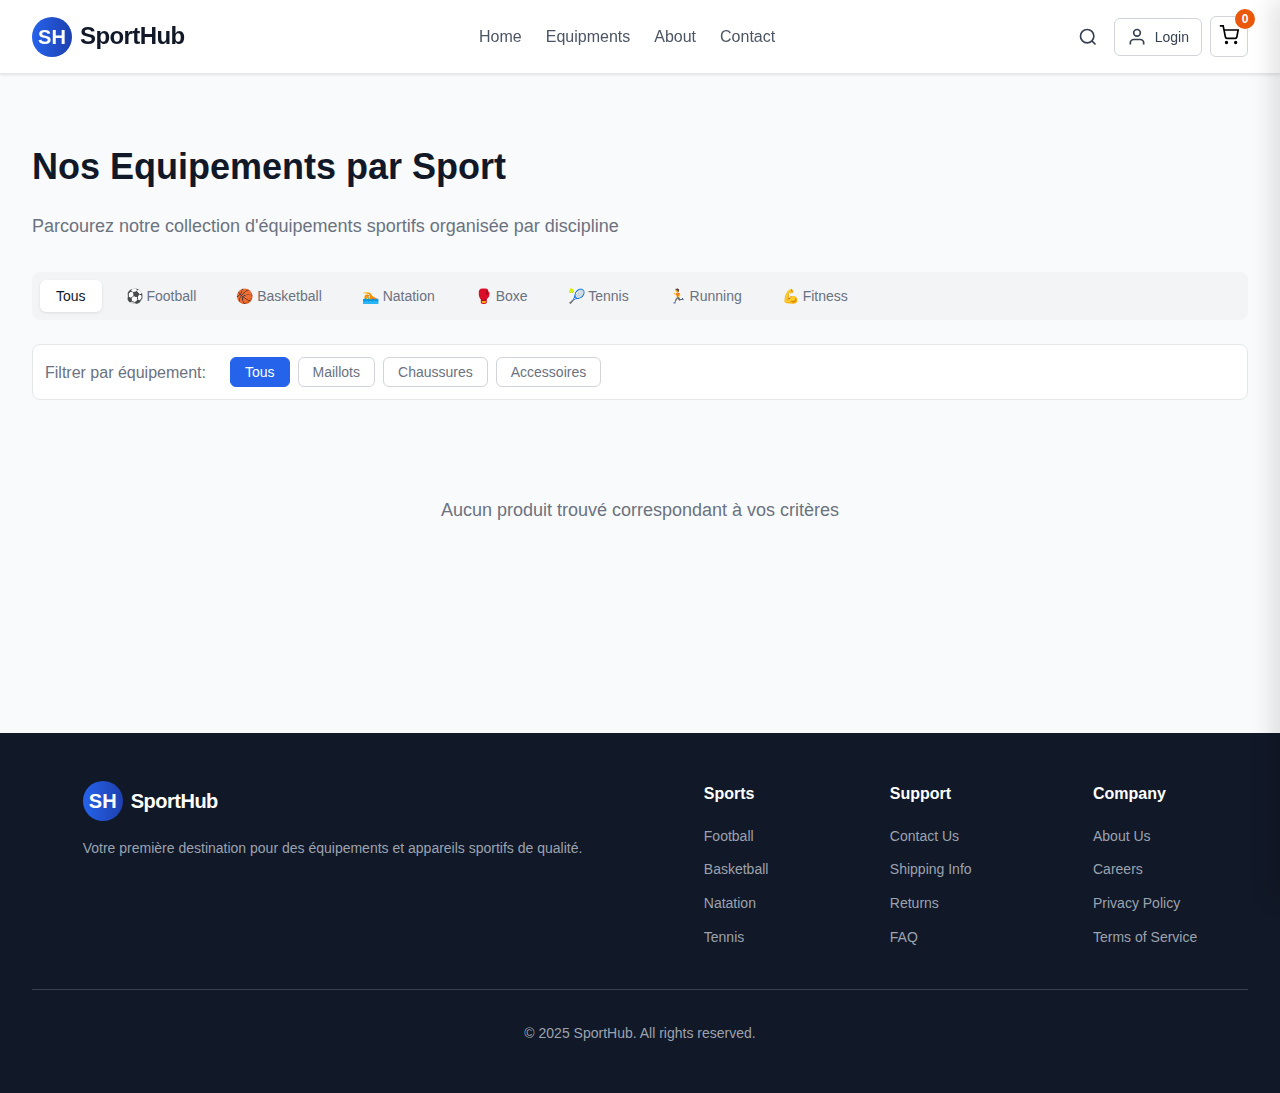
<file: products.html>
<!DOCTYPE html>
<html lang="en">
<head>
    <meta charset="UTF-8">
    <meta name="viewport" content="width=device-width, initial-scale=1.0">
    <title>Equipments - SportHub</title>
    <link rel="stylesheet" href="styles.css">
    <link rel="stylesheet" href="https://cdnjs.cloudflare.com/ajax/libs/font-awesome/6.7.2/css/all.min.css" integrity="sha512-Evv84Mr4kqVGRNSgIGL/F/aIDqQb7xQ2vcrdIwxfjThSH8CSR7PBEakCr51Ck+w+/U6swU2Im1vVX0SVk9ABhg==" crossorigin="anonymous" referrerpolicy="no-referrer" />
</head>
<body>
    <!-- Toast Container -->
    <div id="toast-container"></div>

    <!-- Header -->
    <header class="header">
        <div class="container">
            <div class="header-content">
                <!-- Logo -->
                <div class="logo" onclick="window.location.href='index.html'" style="cursor: pointer;">
                    <div class="logo-icon">SH</div>
                    <span class="logo-text">SportHub</span>
                </div>

                <!-- Navigation -->
                <nav class="nav desktop-nav">
                    <a href="index.html" class="nav-link">Home</a>
                    <a href="products.html" class="nav-link">Equipments</a>
                    <a href="index.html#about" class="nav-link">About</a>
                    <a href="index.html#contact" class="nav-link">Contact</a>
                </nav>

                <!-- User & Cart Actions -->
                <div class="header-actions">
                    <!-- Search Icon Button -->
                    <button class="icon-button" id="search-button" onclick="openSearchModal()">
                        <svg width="20" height="20" viewBox="0 0 24 24" fill="none" stroke="currentColor" stroke-width="2">
                            <circle cx="11" cy="11" r="8"></circle>
                            <path d="m21 21-4.35-4.35"></path>
                        </svg>
                    </button>

                    <!-- User Account Button -->
                    <button class="user-button desktop-only" id="user-button" onclick="openAuthModal()">
                        <svg id="user-icon" width="20" height="20" viewBox="0 0 24 24" fill="none" stroke="currentColor" stroke-width="2">
                            <path d="M20 21v-2a4 4 0 0 0-4-4H8a4 4 0 0 0-4 4v2"></path>
                            <circle cx="12" cy="7" r="4"></circle>
                        </svg>
                        <span id="user-avatar" class="user-avatar" style="display: none;"></span>
                        <span id="user-name">Login</span>
                    </button>
                    
                    <!-- Cart Button -->
                    <button class="cart-button" id="cart-button">
                        <svg width="20" height="20" viewBox="0 0 24 24" fill="none" stroke="currentColor" stroke-width="2">
                            <circle cx="9" cy="21" r="1"></circle>
                            <circle cx="20" cy="21" r="1"></circle>
                            <path d="M1 1h4l2.68 13.39a2 2 0 0 0 2 1.61h9.72a2 2 0 0 0 2-1.61L23 6H6"></path>
                        </svg>
                        <span class="cart-badge" id="cart-badge">0</span>
                    </button>
                    
                    <button class="menu-button mobile-only" id="menu-button">
                        <svg width="20" height="20" viewBox="0 0 24 24" fill="none" stroke="currentColor" stroke-width="2">
                            <line x1="3" y1="12" x2="21" y2="12"></line>
                            <line x1="3" y1="6" x2="21" y2="6"></line>
                            <line x1="3" y1="18" x2="21" y2="18"></line>
                        </svg>
                    </button>
                </div>
            </div>

            <!-- Mobile Navigation Menu -->
            <nav class="mobile-nav" id="mobile-nav">
                <a href="index.html" class="mobile-nav-link">Home</a>
                <a href="products.html" class="mobile-nav-link">Equipments</a>
                <a href="index.html#about" class="mobile-nav-link">About</a>
                <a href="index.html#contact" class="mobile-nav-link">Contact</a>
            </nav>
        </div>
    </header>

    <!-- Products Section -->
    <section class="products-section" id="products">
        <div class="container">
            <div class="section-header">
                <h2 class="section-title">Nos Equipements par Sport</h2>
                <p class="section-subtitle">Parcourez notre collection d'équipements sportifs organisée par discipline</p>
            </div>

            <!-- Sport Filter -->
            <div class="category-tabs">
                <button class="tab-button active" data-sport="all">Tous</button>
                <button class="tab-button" data-sport="football">⚽ Football</button>
                <button class="tab-button" data-sport="basketball">🏀 Basketball</button>
                <button class="tab-button" data-sport="natation">🏊 Natation</button>
                <button class="tab-button" data-sport="boxe">🥊 Boxe</button>
                <button class="tab-button" data-sport="tennis">🎾 Tennis</button>
                <button class="tab-button" data-sport="running">🏃 Running</button>
                <button class="tab-button" data-sport="fitness">💪 Fitness</button>
            </div>

            <!-- Equipment Category Filter -->
            <div class="equipment-filter" id="equipment-filter">
                <span style="margin-right: 1rem; color: #6b7280;">Filtrer par équipement:</span>
                <button class="filter-button active" data-category="all">Tous</button>
                <button class="filter-button" data-category="maillots">Maillots</button>
                <button class="filter-button" data-category="chaussures">Chaussures</button>
                <button class="filter-button" data-category="accessoires">Accessoires</button>
            </div>

            <!-- Products Grid -->
            <div class="products-grid" id="products-grid">
                <!-- Products will be inserted here by JavaScript -->
            </div>

            <!-- No Results Message -->
            <div class="no-results" id="no-results" style="display: none;">
                <p>Aucun produit trouvé correspondant à vos critères</p>
            </div>
        </div>
    </section>

    <!-- Footer -->
    <footer class="footer">
        <div class="container">
            <div class="footer-grid">
                <div class="footer-col">
                    <div class="logo">
                        <div class="logo-icon">SH</div>
                        <span class="logo-text">SportHub</span>
                    </div>
                    <p class="footer-text">
                        Votre première destination pour des équipements et appareils sportifs de qualité.
                    </p>
                </div>
                <div class="footer-col">
                    <h4 class="footer-heading">Sports</h4>
                    <ul class="footer-links">
                        <li><a onclick="navigateToSport('football')" style="cursor: pointer;">Football</a></li>
                        <li><a onclick="navigateToSport('basketball')" style="cursor: pointer;">Basketball</a></li>
                        <li><a onclick="navigateToSport('natation')" style="cursor: pointer;">Natation</a></li>
                        <li><a onclick="navigateToSport('tennis')" style="cursor: pointer;">Tennis</a></li>
                    </ul>
                </div>
                <div class="footer-col">
                    <h4 class="footer-heading">Support</h4>
                    <ul class="footer-links">
                        <li><a href="#contact">Contact Us</a></li>
                        <li><a href="#">Shipping Info</a></li>
                        <li><a href="#">Returns</a></li>
                        <li><a href="#">FAQ</a></li>
                    </ul>
                </div>
                <div class="footer-col">
                    <h4 class="footer-heading">Company</h4>
                    <ul class="footer-links">
                        <li><a href="#about">About Us</a></li>
                        <li><a href="#">Careers</a></li>
                        <li><a href="#">Privacy Policy</a></li>
                        <li><a href="#">Terms of Service</a></li>
                    </ul>
                </div>
            </div>
            <div class="footer-bottom">
                <p>© 2025 SportHub. All rights reserved.</p>
            </div>
        </div>
    </footer>

    <!-- Top button-->
    <button id="btnTop" title="Remonter en haut">
        <i class="fa-solid fa-up-long"></i>
    </button>

    <!-- Cart Drawer -->
    <div class="cart-drawer" id="cart-drawer">
        <div class="cart-overlay" id="cart-overlay"></div>
        <div class="cart-content">
            <div class="cart-header">
                <h2 class="cart-title">
                    <svg width="20" height="20" viewBox="0 0 24 24" fill="none" stroke="currentColor" stroke-width="2">
                        <path d="M6 2L3 6v14a2 2 0 0 0 2 2h14a2 2 0 0 0 2-2V6l-3-4z"></path>
                        <line x1="3" y1="6" x2="21" y2="6"></line>
                        <path d="M16 10a4 4 0 0 1-8 0"></path>
                    </svg>
                    Panier (<span id="cart-count">0</span> articles)
                </h2>
                <button class="close-button" id="close-cart">×</button>
            </div>

            <div class="cart-body" id="cart-body">
                <!-- Cart items will be inserted here -->
            </div>

            <div class="cart-empty" id="cart-empty">
                <svg width="64" height="64" viewBox="0 0 24 24" fill="none" stroke="currentColor" stroke-width="2">
                    <path d="M6 2L3 6v14a2 2 0 0 0 2 2h14a2 2 0 0 0 2-2V6l-3-4z"></path>
                    <line x1="3" y1="6" x2="21" y2="6"></line>
                    <path d="M16 10a4 4 0 0 1-8 0"></path>
                </svg>
                <h3>Votre panier est vide</h3>
                <p>Ajoutez des produits pour commencer !</p>
                <button class="btn btn-primary" onclick="closeCart()">Continuer vos achats</button>
            </div>

            <div class="cart-footer" id="cart-footer">
                <div class="cart-totals">
                    <div class="total-row">
                        <span>Subtotal</span>
                        <span id="cart-subtotal">$0.00</span>
                    </div>
                    <div class="total-row small">
                        <span>Shipping</span>
                        <span>Calculated at checkout</span>
                    </div>
                    <div class="separator"></div>
                    <div class="total-row large">
                        <span>Total</span>
                        <span class="total-amount" id="cart-total">$0.00</span>
                    </div>
                </div>
                <button class="btn btn-checkout" onclick="handleCheckout()">Proceed to Checkout</button>
                <button class="btn btn-outline" onclick="closeCart()">Continue Shopping</button>
            </div>
        </div>
    </div>

    <!-- Product Detail Modal -->
    <div class="modal" id="product-modal">
        <div class="modal-overlay" onclick="closeProductModal()"></div>
        <div class="modal-content">
            <button class="modal-close" onclick="closeProductModal()">×</button>
            <div class="modal-body" id="modal-body">
                
            </div>
        </div>
    </div>

    <!-- Login/Register Modal -->
    <div class="modal" id="auth-modal">
        <div class="modal-overlay" onclick="closeAuthModal()"></div>
        <div class="modal-content" style="max-width: 28rem;">
            <button class="modal-close" onclick="closeAuthModal()">×</button>
            <div class="modal-body">
                <div class="auth-container">
                    <!-- Login Form -->
                    <div class="auth-form" id="login-form">
                        <h2 style="margin-bottom: 1.5rem; text-align: center;">Login to Your Account</h2>
                        <form onsubmit="handleLogin(event)">
                            <div class="form-group">
                                <label for="login-email">Email Address</label>
                                <input type="email" id="login-email" class="form-input" required>
                            </div>
                            <div class="form-group">
                                <label for="login-password">Password</label>
                                <input type="password" id="login-password" class="form-input" required>
                            </div>
                            <div id="login-error" class="error-message"></div>
                            <button type="submit" class="btn btn-primary" id="login-btn">Login</button>
                        </form>
                        <p style="text-align: center; margin-top: 1rem; color: #6b7280;">
                            Don't have an account? 
                            <a href="#" onclick="showRegisterForm(); return false;" style="color: #2563eb; text-decoration: none;">Register here</a>
                        </p>
                    </div>

                    <!-- Register Form -->
                    <div class="auth-form" id="register-form" style="display: none;">
                        <h2 style="margin-bottom: 1.5rem; text-align: center;">Create an Account</h2>
                        <form onsubmit="handleRegister(event)">
                            <div class="form-row">
                                <div class="form-group">
                                    <label for="register-firstname">First Name</label>
                                    <input type="text" id="register-firstname" class="form-input" required>
                                </div>
                                <div class="form-group">
                                    <label for="register-lastname">Last Name</label>
                                    <input type="text" id="register-lastname" class="form-input" required>
                                </div>
                            </div>
                            <div class="form-group">
                                <label for="register-email">Email Address</label>
                                <input type="email" id="register-email" class="form-input" required>
                            </div>
                            <div class="form-group">
                                <label for="register-password">Password</label>
                                <input type="password" id="register-password" class="form-input" minlength="6" required>
                            </div>
                            <div class="form-group">
                                <label for="register-password-confirm">Confirm Password</label>
                                <input type="password" id="register-password-confirm" class="form-input" minlength="6" required>
                            </div>
                            <div id="register-error" class="error-message"></div>
                            <button type="submit" class="btn btn-primary" id="register-btn">Create Account</button>
                        </form>
                        <p style="text-align: center; margin-top: 1rem; color: #6b7280;">
                            Already have an account? 
                            <a href="#" onclick="showLoginForm(); return false;" style="color: #2563eb; text-decoration: none;">Login here</a>
                        </p>
                    </div>
                </div>
            </div>
        </div>
    </div>

    <!-- Search Modal -->
    <div class="modal" id="search-modal">
        <div class="modal-overlay" onclick="closeSearchModal()"></div>
        <div class="modal-content" style="max-width: 40rem; margin-top: 5rem;">
            <button class="modal-close" onclick="closeSearchModal()">×</button>
            <div class="modal-body">
                <h2 style="margin-bottom: 1.5rem; text-align: center;">Rechercher des produits</h2>
                <div class="search-modal-input">
                    <svg class="search-icon" width="20" height="20" viewBox="0 0 24 24" fill="none" stroke="currentColor" stroke-width="2">
                        <circle cx="11" cy="11" r="8"></circle>
                        <path d="m21 21-4.35-4.35"></path>
                    </svg>
                    <input type="search" id="search-modal-input" placeholder="Rechercher par nom, sport, ou description..." class="search-input" autofocus>
                </div>
                <div id="search-results" class="search-results">
                    
                </div>
            </div>
        </div>
    </div>

    <!-- Shipping Info Modal -->
    <div class="modal" id="shipping-modal">
        <div class="modal-overlay" onclick="closeShippingModal()"></div>
        <div class="modal-content" style="max-width: 32rem;">
            <button class="modal-close" onclick="closeShippingModal()">×</button>
            <div class="modal-body">
                <h2 style="margin-bottom: 1.5rem; text-align: center;">Informations de Livraison</h2>
                <form onsubmit="handleShippingSubmit(event)">
                    <div class="form-group">
                        <label for="shipping-address">Adresse</label>
                        <input type="text" id="shipping-address" class="form-input" required>
                    </div>
                    <div class="form-row">
                        <div class="form-group">
                            <label for="shipping-city">Ville</label>
                            <input type="text" id="shipping-city" class="form-input" required>
                        </div>
                        <div class="form-group">
                            <label for="shipping-postal">Code Postal</label>
                            <input type="text" id="shipping-postal" class="form-input" required>
                        </div>
                    </div>
                    <div class="form-group">
                        <label for="shipping-country">Pays</label>
                        <input type="text" id="shipping-country" class="form-input" required>
                    </div>
                    <div class="form-group">
                        <label for="shipping-phone">Téléphone</label>
                        <input type="tel" id="shipping-phone" class="form-input" required placeholder="+237 6XX XXX XXX">
                    </div>
                    <div id="shipping-error" class="error-message"></div>
                    <button type="submit" class="btn btn-primary" id="shipping-btn">Confirmer la Commande</button>
                </form>
            </div>
        </div>
    </div>

    <script src="config.js"></script>
    <script src="script.js"></script>
</body>
</html>
</file>
<file: styles.css>
* {
    margin: 0;
    padding: 0;
    box-sizing: border-box;
}

html {
    scroll-behavior: smooth;
}

body {
    font-family: -apple-system, BlinkMacSystemFont, 'Segoe UI', Roboto, 'Helvetica Neue', Arial, sans-serif;
    line-height: 1.6;
    color: #1f2937;
    background-color: #f9fafb;
    overflow-x: hidden;
}

.container {
    max-width: 1280px;
    margin: 0 auto;
    padding: 0 1rem;
}

/* Header */
.header {
    position: sticky;
    top: 0;
    z-index: 50;
    background: white;
    border-bottom: 1px solid #e5e7eb;
    box-shadow: 0 1px 3px 0 rgba(0, 0, 0, 0.1);
}

.header-content {
    display: flex;
    align-items: center;
    justify-content: space-between;
    gap: 1rem;
    padding: 1rem 0;
}

.logo {
    display: flex;
    align-items: center;
    gap: 0.5rem;
}

.logo-icon {
    height: 2.5rem;
    width: 2.5rem;
    color: white;
    font-weight: bold;
    border-radius: 50%;
    background: linear-gradient(to right, #2563eb, #1e40af);
    display: flex;
    align-items: center;
    justify-content: center;
    font-size: 1.25rem;
}

.logo-text {
    font-size: 1.5rem;
    font-weight: 600;
    letter-spacing: -0.025em;
    color: #111827;
}

/* Search Bar */
.search-bar {
    position: relative;
    flex: 1;
    max-width: 28rem;
    margin-top: 1rem;
}

.search-bar.desktop-only {
    margin-top: 0;
}

.search-icon {
    position: absolute;
    left: 0.75rem;
    top: 50%;
    transform: translateY(-50%);
    color: #9ca3af;
}

.search-input {
    width: 100%;
    padding: 0.5rem 0.75rem 0.5rem 2.5rem;
    border: 1px solid #d1d5db;
    border-radius: 0.375rem;
    font-size: 0.875rem;
    outline: none;
    transition: border-color 0.2s;
}

.search-input:focus {
    border-color: #2563eb;
    box-shadow: 0 0 0 3px rgba(37, 99, 235, 0.1);
}

/* Navigation */
.nav {
    display: flex;
    align-items: center;
    gap: 1.5rem;
}

.nav-link {
    color: #4b5563;
    text-decoration: none;
    transition: color 0.2s;
}

.nav-link:hover {
    color: #2563eb;
}

/* Header Actions */
.header-actions {
    display: flex;
    align-items: center;
    gap: 0.5rem;
}

.icon-button {
    padding: 0.5rem;
    border: 1px solid #d1d5db;
    background: white;
    border-radius: 0.375rem;
    cursor: pointer;
    transition: all 0.2s;
    display: flex;
    align-items: center;
    justify-content: center;
}

.icon-button:hover {
    background: #f9fafb;
    border-color: #2563eb;
}

.icon-button svg {
    color: #374151;
}

.icon-button:hover svg {
    color: #2563eb;
}

.user-button {
    display: flex;
    align-items: center;
    gap: 0.5rem;
    padding: 0.5rem 0.75rem;
    border: 1px solid #d1d5db;
    background: white;
    border-radius: 0.375rem;
    cursor: pointer;
    transition: all 0.2s;
    font-size: 0.875rem;
    color: #374151;
}

.user-button:hover {
    background: #f9fafb;
    border-color: #2563eb;
    color: #2563eb;
}

/* User Avatar */
.user-avatar {
    color: black;
    display: none;
    font-size: 1.1rem;
}

.cart-button {
    position: relative;
    padding: 0.5rem;
    border: 1px solid #d1d5db;
    background: white;
    border-radius: 0.375rem;
    cursor: pointer;
    transition: all 0.2s;
}

.cart-button:hover {
    background: #f9fafb;
}

.cart-badge {
    position: absolute;
    top: -0.5rem;
    right: -0.5rem;
    height: 1.25rem;
    width: 1.25rem;
    display: flex;
    align-items: center;
    justify-content: center;
    background: #ea580c;
    color: white;
    border-radius: 50%;
    font-size: 0.75rem;
    font-weight: 600;
}

.menu-button {
    padding: 0.5rem;
    border: none;
    background: transparent;
    cursor: pointer;
    transition: all 0.2s;
    border-radius: 0.375rem;
    position: relative;
}

.menu-button:hover {
    background: #f3f4f6;
}

.menu-button:active {
    background: #e5e7eb;
    transform: scale(0.95);
}

.menu-button svg {
    display: block;
}

/* Hero Section */
.hero {
    background-image:url("img/hero.jpg");
    background-repeat: no-repeat;
    background-size: cover;
    background-position: center;
    color: white;
    padding: 7rem 0;
    position: relative;
}
.hero::before{
    content: "";
    position: absolute;
    width: 100%;
    height: 100%;
    left: 0;
    top: 0;
    background-color: rgba(34, 34, 34, 0.5);
    z-index: 1;
}

.hero-content {
    max-width: 48rem;
    text-shadow: 2px 2px 6px rgba(0, 0, 0, 0.7);
    position: relative;
    z-index: 2;
}

.hero-title {
    font-size: 3rem;
    font-weight: 700;
    letter-spacing: -0.025em;
    margin-bottom: 1.5rem;
    line-height: 1.1;
}

.hero-subtitle {
    font-size: 1.25rem;
    margin-bottom: 2rem;
    color: #dbeafe;
}

.hero-button {
    padding: 0.75rem 1.5rem;
    background: white;
    color: #2563eb;
    border: none;
    border-radius: 0.375rem;
    font-size: 1rem;
    font-weight: 600;
    cursor: pointer;
    transition: background 0.2s;
}

.hero-button:hover {
    background: #e3e4e6;
}

/* Features Section */
.features {
    background: white;
    padding: 3rem 0;
    border-bottom: 1px solid #e5e7eb;
}

.features-grid {
    display: grid;
    grid-template-columns: repeat(auto-fit, minmax(250px, 1fr));
    gap: 1.5rem;
    text-align: center;
}

.feature-icon {
    font-size: 2.5rem;
    margin-bottom: 0.5rem;
}

.feature-title {
    font-size: 1.125rem;
    font-weight: 600;
    margin-bottom: 0.25rem;
    color: #111827;
}

.feature-text {
    font-size: 0.875rem;
    color: #6b7280;
}

/* Sports Section */
.sports-section {
    padding: 4rem 0;
    background: #f9fafb;
}

.sports-grid {
    display: flex;
    flex-wrap: wrap;
    justify-content: center;
    gap: 2rem;
    margin-top: 2rem;
}


.sport-card {
    background: white;
    border-radius: 1rem;
    overflow: hidden;
    cursor: pointer;
    transition: all 0.3s ease;
    box-shadow: 0 2px 8px rgba(0, 0, 0, 0.1);
    width: 250px;
}

.sport-card:hover {
    transform: translateY(-8px);
    box-shadow: 0 12px 24px rgba(0, 0, 0, 0.15);
}

@media (max-width: 600px) {
    .sports-grid{
        gap: 1.5rem;
    }
    .sport-card{
        width: 200px;
    }
}
@media (max-width: 460px){
    .sports-grid{
        gap: 1rem;
    }
    .sport-card{
        width: 150px;
    }
}

.sport-image {
    width: 100%;
    height: 200px;
    overflow: hidden;
    position: relative;
}

.sport-image img {
    width: 100%;
    height: 100%;
    object-fit: cover;
    transition: transform 0.3s ease;
}

.sport-card:hover .sport-image img {
    transform: scale(1.1);
}

.sport-name {
    padding: 1.5rem;
    text-align: center;
    font-size: 1.25rem;
    font-weight: 600;
    color: #111827;
    background: linear-gradient(to bottom, white, #f9fafb);
}

@media (max-width: 460px){
    .sport-image{
        height: 100px;
    }
    .sport-name{
        padding: 1rem;
    }
}

/* Products Section */
.products-section {
    padding: 4rem 0;
}

.section-header {
    margin-bottom: 2rem;
}

.section-title {
    font-size: 2.25rem;
    font-weight: 700;
    margin-bottom: 1rem;
    color: #111827;
}

.section-subtitle {
    font-size: 1.125rem;
    color: #6b7280;
}

/* Sport Tabs */
.category-tabs {
    display: flex;
    flex-wrap: wrap;
    gap: 0.5rem;
    margin-bottom: 1.5rem;
    background: #f3f4f6;
    padding: 0.5rem;
    border-radius: 0.5rem;
}

.tab-button {
    padding: 0.5rem 1rem;
    background: transparent;
    border: none;
    border-radius: 0.375rem;
    cursor: pointer;
    font-size: 0.875rem;
    font-weight: 500;
    color: #6b7280;
    transition: all 0.2s;
    white-space: nowrap;
}

.tab-button:hover {
    background: #e5e7eb;
}

.tab-button.active {
    background: white;
    color: #111827;
    box-shadow: 0 1px 3px 0 rgba(0, 0, 0, 0.1);
}

/* Equipment Filter */
.equipment-filter {
    display: flex;
    flex-wrap: wrap;
    align-items: center;
    gap: 0.5rem;
    margin-bottom: 2rem;
    padding: 0.75rem;
    background: white;
    border: 1px solid #e5e7eb;
    border-radius: 0.5rem;
}

.filter-button {
    padding: 0.375rem 0.875rem;
    background: transparent;
    border: 1px solid #d1d5db;
    border-radius: 0.375rem;
    cursor: pointer;
    font-size: 0.875rem;
    font-weight: 500;
    color: #6b7280;
    transition: all 0.2s;
}

.filter-button:hover {
    background: #f3f4f6;
    border-color: #2563eb;
}

.filter-button.active {
    background: #2563eb;
    color: white;
    border-color: #2563eb;
}

/* Products Grid */
.products-grid {
    display: grid;
    grid-template-columns: repeat(auto-fill, minmax(250px, 1fr));
    gap: 1.5rem;
}

@media (min-width: 640px) and (max-width: 768px) {
    .products-grid {
        grid-template-columns: repeat(2, 1fr);
    }
}

@media (min-width: 769px) and (max-width: 1024px) {
    .products-grid {
        grid-template-columns: repeat(3, 1fr);
    }
}

@media (min-width: 1025px) {
    .products-grid {
        grid-template-columns: repeat(4, 1fr);
    }
}

/* Product Card */
.product-card {
    background: white;
    border: 1px solid #e5e7eb;
    border-radius: 0.5rem;
    overflow: hidden;
    cursor: pointer;
    transition: all 0.3s;
    display: flex;
    flex-direction: column;
    justify-content: space-between;
}

.product-card:hover {
    box-shadow: 0 10px 15px -3px rgba(0, 0, 0, 0.1);
    transform: translateY(-2px);
}

.product-image-container {
    position: relative;
    padding-top: 100%;
    background: #f3f4f6;
    overflow: hidden;
}

.product-image {
    position: absolute;
    top: 0;
    left: 0;
    width: 100%;
    height: 100%;
    object-fit: cover;
    transition: transform 0.3s;
}

.product-card:hover .product-image {
    transform: scale(1.05);
}

.badge {
    position: absolute;
    top: 0.5rem;
    padding: 0.25rem 0.5rem;
    border-radius: 0.25rem;
    font-size: 0.75rem;
    font-weight: 600;
    color: white;
}

.badge-featured {
    left: 0.5rem;
    background: #ea580c;
}

.badge-low-stock {
    right: 0.5rem;
    background: #dc2626;
}

.product-content {
    padding: 1rem;
}

.category-badge {
    display: inline-block;
    padding: 0.125rem 0.5rem;
    border: 1px solid #e5e7eb;
    border-radius: 0.25rem;
    font-size: 0.75rem;
    text-transform: capitalize;
    margin-bottom: 0.5rem;
    color: #6b7280;
}

.product-name {
    font-size: 1.125rem;
    font-weight: 600;
    margin-bottom: 0.5rem;
    color: #111827;
    overflow: hidden;
    text-overflow: ellipsis;
    white-space: nowrap;
}

.product-description {
    font-size: 0.875rem;
    color: #6b7280;
    margin-bottom: 0.75rem;
    overflow: hidden;
    text-overflow: ellipsis;
    display: -webkit-box;
    -webkit-line-clamp: 2;
    -webkit-box-orient: vertical;
}

.product-footer {
    display: flex;
    align-items: center;
    justify-content: space-between;
    margin-bottom: 0.75rem;
    flex-wrap: wrap;
}

.product-price {
    font-size: 1.5rem;
    font-weight: 600;
    color: #2563eb;
}

.product-stock {
    font-size: 0.875rem;
    color: #6b7280;
}

.product-actions {
    padding: 0 1rem 1rem;
}

/* Buttons */
.btn {
    width: 100%;
    padding: 1rem 1rem;
    border: none;
    border-radius: 0.375rem;
    font-size: 0.875rem;
    font-weight: 600;
    cursor: pointer;
    transition: all 0.2s;
    display: flex;
    align-items: center;
    justify-content: center;
    gap: 0.5rem;
}

.btn-primary {
    background: linear-gradient(to right, #2563eb, #1e40af);
    color: white;
}

.btn-primary:hover {
    background: linear-gradient(to right, #1e40af, #1e3a8a);
}

.btn-primary:disabled {
    background: #9ca3af;
    cursor: not-allowed;
}

.btn-checkout {
    background: linear-gradient(to right, #ea580c, #c2410c);
    color: white;
    margin-bottom: 0.75rem;
}

.btn-checkout:hover {
    background: linear-gradient(to right, #c2410c, #9a3412);
}

.btn-outline {
    background: white;
    border: 1px solid #d1d5db;
    color: #374151;
}

.btn-outline:hover {
    background: #f9fafb;
}

/* No Results */
.no-results {
    text-align: center;
    padding: 4rem 0;
    color: #6b7280;
    font-size: 1.125rem;
}
/*contact*/
.contact{
    padding: 4rem 0;
}
hr{
    margin: 0 auto;
    width: 85%;
}
.RS-container{
    display: flex;
    justify-content: center;
    gap: 4rem;
    padding: 50px 0 0;
    flex-wrap: wrap;
}
.whatsapp a, .mail a, .tel a{
    padding: 20px;
    border-radius: 10px;
    cursor: pointer;
    color: white;
    gap: 10px;
    text-decoration: none;
}
.whatsapp a{
    background-color: rgb(23, 117, 23)
}
.mail a{
    background-color: red;
}
.tel a{
    background-color: rgb(137, 137, 137);
}
/* Footer */
.footer {
    background: #111827;
    color: white;
    padding: 3rem 0;
    margin-top: 5rem;
}

.footer-grid {
    display: flex;
    gap: 30px 20px;
    margin-bottom: 2rem;
    justify-content: space-around;
}

.footer .logo-text {
    color: white;
    font-size: 1.25rem;
}

.footer-text {
    font-size: 0.875rem;
    color: #9ca3af;
    margin-top: 1rem;
}

.footer-heading {
    font-size: 1rem;
    font-weight: 600;
    margin-bottom: 1rem;
    color: white;
}

.footer-links {
    list-style: none;
}

.footer-links li {
    margin-bottom: 0.5rem;
}

.footer-links a {
    color: #9ca3af;
    text-decoration: none;
    font-size: 0.875rem;
    transition: color 0.2s;
}

.footer-links a:hover {
    color: white;
}

.footer-bottom {
    border-top: 1px solid #374151;
    padding-top: 2rem;
    text-align: center;
    font-size: 0.875rem;
    color: #9ca3af;
}

/* Cart Drawer */
.cart-drawer {
    position: fixed;
    top: 0;
    right: 0;
    bottom: 0;
    z-index: 100;
    pointer-events: none;
}

.cart-drawer.open {
    pointer-events: auto;
}

.cart-overlay {
    position: fixed;
    inset: 0;
    background: rgba(0, 0, 0, 0.5);
    opacity: 0;
    transition: opacity 0.3s;
}

.cart-drawer.open .cart-overlay {
    opacity: 1;
}

.cart-content {
    position: fixed;
    top: 0;
    right: 0;
    bottom: 0;
    width: 100%;
    max-width: 32rem;
    background: white;
    display: flex;
    flex-direction: column;
    transform: translateX(100%);
    transition: transform 0.3s ease-in-out;
    box-shadow: -10px 0 20px rgba(0, 0, 0, 0.1);
}

.cart-drawer.open .cart-content {
    transform: translateX(0);
}

@media (max-width: 640px) {
    .cart-content {
        max-width: 100%;
    }
}

.cart-header {
    display: flex;
    align-items: center;
    justify-content: space-between;
    padding: 1.5rem;
    border-bottom: 1px solid #e5e7eb;
}

.cart-title {
    display: flex;
    align-items: center;
    gap: 0.5rem;
    font-size: 1.25rem;
    font-weight: 600;
    color: #111827;
}

.close-button {
    width: 2rem;
    height: 2rem;
    border: none;
    background: transparent;
    font-size: 1.5rem;
    cursor: pointer;
    color: #6b7280;
    transition: color 0.2s;
}

.close-button:hover {
    color: #111827;
}

.cart-body {
    flex: 1;
    overflow-y: auto;
    padding: 1.5rem;
}

.cart-empty {
    display: flex;
    flex-direction: column;
    align-items: center;
    justify-content: center;
    height: 60vh;
    text-align: center;
    padding: 2rem;
}

.cart-empty svg {
    color: #d1d5db;
    margin-bottom: 1rem;
}

.cart-empty h3 {
    font-size: 1.125rem;
    font-weight: 600;
    margin-bottom: 0.5rem;
    color: #111827;
}

.cart-empty p {
    color: #6b7280;
    margin-bottom: 1.5rem;
}

/* Cart Item */
.cart-item {
    display: flex;
    gap: 1rem;
    padding: 1rem;
    border: 1px solid #e5e7eb;
    border-radius: 0.5rem;
    margin-bottom: 1rem;
}

.cart-item-image {
    width: 5rem;
    height: 5rem;
    border-radius: 0.375rem;
    background: #f3f4f6;
    flex-shrink: 0;
    overflow: hidden;
}

.cart-item-image img {
    width: 100%;
    height: 100%;
    object-fit: cover;
}

.cart-item-details {
    flex: 1;
    min-width: 0;
}

.cart-item-name {
    font-size: 0.875rem;
    font-weight: 600;
    margin-bottom: 0.25rem;
    color: #111827;
    overflow: hidden;
    text-overflow: ellipsis;
    white-space: nowrap;
}

.cart-item-price {
    font-size: 0.875rem;
    color: #6b7280;
    margin-bottom: 0.5rem;
}

.cart-item-actions {
    display: flex;
    align-items: center;
    gap: 0.5rem;
}

.quantity-btn {
    width: 1.75rem;
    height: 1.75rem;
    border: 1px solid #d1d5db;
    background: white;
    border-radius: 0.25rem;
    cursor: pointer;
    display: flex;
    align-items: center;
    justify-content: center;
    transition: all 0.2s;
}

.quantity-btn:hover {
    background: #f9fafb;
}

.quantity-btn:disabled {
    opacity: 0.5;
    cursor: not-allowed;
}

.quantity {
    width: 2rem;
    text-align: center;
    font-size: 0.875rem;
}

.remove-btn {
    width: 1.75rem;
    height: 1.75rem;
    border: none;
    background: transparent;
    color: #dc2626;
    cursor: pointer;
    margin-left: auto;
    transition: all 0.2s;
}

.remove-btn:hover {
    background: #fef2f2;
}

.cart-item-total {
    text-align: right;
    color: #2563eb;
    font-weight: 600;
}

.cart-footer {
    padding: 1.5rem;
    border-top: 1px solid #e5e7eb;
}

.cart-totals {
    margin-bottom: 1rem;
}

.total-row {
    display: flex;
    justify-content: space-between;
    margin-bottom: 0.5rem;
    color: #111827;
}

.total-row.small {
    font-size: 0.875rem;
    color: #6b7280;
}

.total-row.large {
    font-size: 1.125rem;
    font-weight: 600;
    margin-top: 0.75rem;
}

.total-amount {
    color: #2563eb;
}

.separator {
    height: 1px;
    background: #e5e7eb;
    margin: 0.75rem 0;
}

/* Modal */
.modal {
    position: fixed;
    inset: 0;
    z-index: 100;
    display: none;
    align-items: center;
    justify-content: center;
    padding: 1rem;
}

.modal.open {
    display: flex;
}

.modal-overlay {
    position: fixed;
    inset: 0;
    background: rgba(0, 0, 0, 0.5);
}

.modal-content {
    position: relative;
    background: white;
    border-radius: 0.5rem;
    max-width: 56rem;
    max-height: 90vh;
    overflow-y: auto;
    z-index: 10;
    width: 100%;
    margin: 1rem;
}

@media (max-width: 640px) {
    .modal-content {
        max-height: 95vh;
        margin: 0.5rem;
        border-radius: 0.375rem;
    }
}

.modal-close {
    position: absolute;
    top: 1rem;
    right: 1rem;
    width: 2rem;
    height: 2rem;
    border: none;
    background: rgba(0, 0, 0, 0.1);
    border-radius: 0.25rem;
    font-size: 1.5rem;
    cursor: pointer;
    z-index: 10;
    transition: background 0.2s;
}

.modal-close:hover {
    background: rgba(0, 0, 0, 0.2);
}

.modal-body {
    padding: 2rem;
}

.modal-grid {
    display: grid;
    grid-template-columns: 1fr;
    gap: 2rem;
}

.modal-image {
    position: relative;
    padding-top: 100%;
    border-radius: 0.5rem;
    overflow: hidden;
    background: #f3f4f6;
}

.modal-image img {
    position: absolute;
    top: 0;
    left: 0;
    width: 100%;
    height: 100%;
    object-fit: cover;
}

.modal-info h2 {
    font-size: 2rem;
    font-weight: 700;
    margin-bottom: 1rem;
    color: #111827;
}

.modal-price {
    font-size: 2.25rem;
    font-weight: 600;
    color: #2563eb;
    margin-bottom: 1.5rem;
}

.modal-section {
    margin-bottom: 1.5rem;
}

.modal-section h3 {
    font-size: 1.125rem;
    font-weight: 600;
    margin-bottom: 0.5rem;
    color: #111827;
}

.modal-section p {
    color: #6b7280;
    line-height: 1.7;
}

.availability {
    display: flex;
    align-items: center;
    gap: 0.5rem;
    color: #6b7280;
}

.availability-dot {
    width: 0.5rem;
    height: 0.5rem;
    border-radius: 50%;
}

.availability-dot.in-stock {
    background: #10b981;
}

.availability-dot.out-of-stock {
    background: #dc2626;
}

.modal-features {
    list-style: disc;
    padding-left: 1.5rem;
}

.modal-features li {
    color: #6b7280;
    margin-bottom: 0.25rem;
}

.modal-actions {
    margin-top: 2rem;
    display: flex;
    flex-direction: column;
    gap: 0.75rem;
}

/* Toast */
#toast-container {
    position: fixed;
    top: 1rem;
    left: 50%;
    transform: translateX(-50%);
    z-index: 200;
    display: flex;
    flex-direction: column;
    gap: 0.5rem;
    pointer-events: none;
}

.toast {
    background: white;
    border: 1px solid #e5e7eb;
    border-radius: 0.5rem;
    padding: 1rem 1.5rem;
    box-shadow: 0 10px 15px -3px rgba(0, 0, 0, 0.1);
    display: flex;
    align-items: center;
    gap: 0.75rem;
    min-width: 300px;
    animation: slideIn 0.3s ease-out;
    pointer-events: auto;
}

.toast.success {
    border-left: 4px solid #10b981;
}

.toast.error {
    border-left: 4px solid #dc2626;
}

@keyframes slideIn {
    from {
        transform: translateY(-100%);
        opacity: 0;
    }
    to {
        transform: translateY(0);
        opacity: 1;
    }
}

/* Auth Forms */
.auth-container {
    width: 100%;
}

.auth-form {
    width: 100%;
}

.form-group {
    margin-bottom: 1rem;
}

.form-row {
    display: grid;
    grid-template-columns: 1fr 1fr;
    gap: 1rem;
}

.form-group label {
    display: block;
    margin-bottom: 0.5rem;
    font-size: 0.875rem;
    font-weight: 500;
    color: #374151;
}

.form-input {
    width: 100%;
    padding: 0.625rem 0.75rem;
    border: 1px solid #d1d5db;
    border-radius: 0.375rem;
    font-size: 0.875rem;
    outline: none;
    transition: border-color 0.2s;
}

.form-input:focus {
    border-color: #2563eb;
    box-shadow: 0 0 0 3px rgba(37, 99, 235, 0.1);
}

.error-message {
    color: #dc2626;
    font-size: 0.875rem;
    margin-bottom: 1rem;
    padding: 0.5rem;
    background: #fef2f2;
    border-radius: 0.375rem;
    display: none;
}

.error-message:not(:empty) {
    display: block;
}

.auth-form button[type="submit"] {
    margin-bottom: 0;
}

/* Mobile Navigation */
.mobile-nav {
    display: none;
    flex-direction: column;
    background: white;
    border-top: 1px solid #e5e7eb;
    border-bottom: 1px solid #e5e7eb;
    padding: 0;
    max-height: 0;
    overflow: hidden;
    transition: max-height 0.3s ease-in-out, padding 0.3s ease-in-out;
    box-shadow: 0 4px 6px -1px rgba(0, 0, 0, 0.1);
}

.mobile-nav.open {
    display: flex;
    max-height: 300px;
    padding: 0.5rem 0;
}

.mobile-nav-link {
    padding: 1rem 1.5rem;
    color: #4b5563;
    text-decoration: none;
    transition: all 0.2s;
    border-left: 3px solid transparent;
    font-size: 1rem;
}

.mobile-nav-link:hover,
.mobile-nav-link:active {
    background: #f9fafb;
    color: #2563eb;
    border-left-color: #2563eb;
}

/* Responsive */
.desktop-only {
    display: flex;
}

.mobile-only {
    display: none;
}

/* User button - hide text, show avatar on smaller screens */
@media (max-width: 730px) {
    .user-button span#user-name {
        display: none;
    }
    
    .user-button.logged-in #user-icon {
        display: none;
    }
    
    .user-button.logged-in .user-avatar {
        display: flex !important;
    }
}


/* Large screens */
@media (max-width: 1024px) {
    .container {
        padding: 0 1.5rem;
    }
}

@media (max-width: 870px){
    .features-grid {
        gap: 1.5rem;
        grid-template-columns: repeat(auto-fit, minmax(150px, 1fr));
    }
}
/* Tablets */
@media (max-width: 768px) {
   

    .mobile-only.search-bar {
        display: flex;
    }

    .hero {
        padding: 3rem 0;
    }

    .hero-title {
        font-size: 2rem;
        margin-bottom: 1rem;
    }

    .hero-subtitle {
        font-size: 1rem;
        margin-bottom: 1.5rem;
    }

    .hero-button {
        padding: 0.625rem 1.25rem;
        font-size: 0.875rem;
    }

    .features {
        padding: 2rem 0;
    }

    .features-grid {
        gap: 1.5rem;
        grid-template-columns: repeat(auto-fit, minmax(100px, 1fr));
    }

    .products-section {
        padding: 2rem 0;
    }

    .section-title {
        font-size: 1.75rem;
    }

    .section-subtitle {
        font-size: 1rem;
    }

    .products-grid {
        grid-template-columns: repeat(2, 1fr);
        gap: 1rem;
    }

    .product-name {
        font-size: 0.9rem;
    }

    .product-description {
        font-size: 0.8rem;
    }

    .product-price {
        font-size: 1.125rem;
    }

    .product-stock {
        font-size: 0.75rem;
    }

    .modal-grid {
        grid-template-columns: 1fr;
    }

    .modal-body {
        padding: 1.5rem;
    }

    .modal-info h2 {
        font-size: 1.5rem;
    }

    .modal-price {
        font-size: 1.75rem;
    }

    .cart-content {
        max-width: 100%;
    }
    .contact {
        padding: 2rem 0;
    }
    .footer {
        padding: 2rem 0;
        margin-top: 3rem;
    }

    .footer-grid {
       flex-wrap: wrap;
    }
    .footer-col:first-child{
        flex-basis: 100%;
    }
    .footer-col:not(:first-child){
        flex-basis: calc(33.33%-10px);
    }
}
@media (max-width:730px){
    .user-button span {
        display: none;
    }
}
@media (max-width:640px){
    .mobile-only {
        display: block;
    }
    .desktop-nav {
        display: none;
    }
}
/* Mobile phones */
@media (max-width: 480px) {
     
    .whatsapp a span, .mail a span, .tel a span{
        display: none;
       }
    .whatsapp a, .mail a, .tel a{
        border-radius: 30%;
         font-size: 1.4rem;
    }
    .container {
        padding: 0 1rem;
    }

    .header-content {
        padding: 0.75rem 0;
    }

    .logo-text {
        font-size: 1.25rem;
    }

    .logo-icon {
        height: 2rem;
        width: 2rem;
        font-size: 1rem;
    }

    .user-button span {
        display: none;
    }

    .user-button {
        justify-content: center;
    }

    .cart-button,
    .menu-button,
    .user-button {
        min-width: 44px;
        min-height: 44px;
    }

    .hero {
        padding: 2rem 0;
    }

    .hero-title {
        font-size: 1.75rem;
    }

    .hero-subtitle {
        font-size: 0.875rem;
    }

    .hero-button {
        min-height: 44px;
    }

    .features-grid {
        grid-template-columns:repeat(auto-fit, minmax(50px, 1fr));
        gap: 1rem;
    }

    .section-title {
        font-size: 1.5rem;
    }

    .section-subtitle {
        font-size: 0.875rem;
    }

    .category-tabs {
        font-size: 0.75rem;
    }

    .tab-button {
        padding: 0.625rem 0.5rem;
        font-size: 0.75rem;
        min-height: 44px;
    }

    .product-card {
        max-width: 100%;
    }

    .btn {
        min-height: 44px;
    }


    .modal-close {
        top: 0.5rem;
        right: 0.5rem;
        min-width: 44px;
        min-height: 44px;
    }

    .cart-item {
        flex-direction: row;
        flex-wrap: wrap;
    }

    .cart-item-image {
        width: 4rem;
        height: 4rem;
    }

    .cart-item-details {
        flex: 1;
        min-width: 0;
    }

    .cart-item-total {
        width: 100%;
        text-align: right;
        margin-top: 0.5rem;
    }

    .quantity-btn,
    .remove-btn {
        min-width: 36px;
        min-height: 36px;
    }
}

/* Desktop large */
@media (min-width: 768px) {
    .modal-grid {
        grid-template-columns: 1fr 1fr;
    }
}

@media (min-width: 1025px) {
     .container {
       padding: 0 2rem;
    }
    .products-grid {
        grid-template-columns: repeat(4, 1fr);
    }
}

@media (min-width: 1536px) {
    .container {
        max-width: 1436px;
    }

    .products-grid {
        grid-template-columns: repeat(5, 1fr);
    }
}

/* About Section */
.about-section {
  background:white;
  padding: 3.5rem 0;
  font-family: 'Poppins', sans-serif;
  color: #222;
}

.about-wrapper {
  display: flex;
  justify-content: space-between;
  align-items: center;
  gap: 40px;
}

.about-texts {
  flex: 1 1 500px;
}

.about-title {
  font-size: 2.5rem;
  font-weight: 700;
  margin-bottom: 20px;
  color: #111;
  position: relative;
}

.about-title span {
  color: #0055ff;
}

.about-description {
  font-size: 1.05rem;
  line-height: 1.8;
  margin-bottom: 15px;
  color: #444;
}

.about-btn {
  display: inline-block;
  margin-top: 20px;
  background-color: #0055ff;
  color: #fff;
  padding: 12px 28px;
  border-radius: 50px;
  text-decoration: none;
  font-weight: 600;
  transition: all 0.3s ease;
}

.about-btn:hover {
  background-color: #005fcc;
  transform: translateY(-2px);
}

/* Image */
.about-image {
  text-align: center;
}

.about-image img {
  width: 100%;
  max-width: 350px;
  border-radius: 20px;
  box-shadow: 0 6px 20px rgba(0, 0, 0, 0.1);
}

/* Responsive */
@media (max-width: 768px) {
  .about-wrapper {
    flex-direction: column-reverse;
    text-align: center;
  }

  .about-title {
    font-size: 2rem;
  }

  .about-description {
    font-size: 1rem;
  }

  .about-btn {
    padding: 10px 24px;
  }
    .about-image {
        display: none;
    }
    .about-texts{
        flex: none;
    }
}

/* Search Modal Styles */
.search-modal-input {
    position: relative;
    margin-bottom: 1.5rem;
}

.search-modal-input .search-icon {
    position: absolute;
    left: 1rem;
    top: 50%;
    transform: translateY(-50%);
    color: #9ca3af;
}

.search-modal-input .search-input {
    width: 100%;
    padding: 0.875rem 1rem 0.875rem 3rem;
    border: 2px solid #e5e7eb;
    border-radius: 0.5rem;
    font-size: 1rem;
    outline: none;
    transition: border-color 0.2s;
}

.search-modal-input .search-input:focus {
    border-color: #2563eb;
    box-shadow: 0 0 0 3px rgba(37, 99, 235, 0.1);
}

.search-results {
    max-height: 400px;
    overflow-y: auto;
    border-radius: 0.5rem;
}

.search-result-item {
    display: flex;
    align-items: center;
    gap: 1rem;
    padding: 0.875rem;
    border-radius: 0.5rem;
    cursor: pointer;
    transition: background 0.2s;
    border: 1px solid #e5e7eb;
    margin-bottom: 0.5rem;
}

.search-result-item:hover {
    background: #f9fafb;
    border-color: #2563eb;
}

.search-result-image {
    width: 4rem;
    height: 4rem;
    border-radius: 0.375rem;
    object-fit: cover;
    flex-shrink: 0;
}

.search-result-info {
    flex: 1;
    min-width: 0;
}

.search-result-info h4 {
    font-size: 1rem;
    font-weight: 600;
    color: #111827;
    margin-bottom: 0.25rem;
    white-space: nowrap;
    overflow: hidden;
    text-overflow: ellipsis;
}

.search-result-info p {
    font-size: 0.875rem;
    color: #6b7280;
}

.search-result-price {
    font-size: 1.125rem;
    font-weight: 600;
    color: #2563eb;
    flex-shrink: 0;
}

/* Icon Button */
.icon-button {
    background: transparent;
    border: none;
    padding: 0.5rem;
    cursor: pointer;
    border-radius: 0.375rem;
    color: #6b7280;
    transition: all 0.2s;
    display: flex;
    align-items: center;
    justify-content: center;
}

.icon-button:hover {
    background: #f3f4f6;
    color: #111827;
}
#btnTop {
    position: fixed;         
    bottom: 20px;            
    right: 20px;             
    z-index: 1000;           
    background-color: #0d6efd;
    color: white;
    border: none;
    border-radius: 30%;
    padding: 12px 16px;
    font-size: 20px;
    cursor: pointer;
    box-shadow: 0 2px 6px rgba(0,0,0,0.3);
    display: none;           
    transition: opacity 0.3s;
}

#btnTop:hover {
  background-color: #0b5ed7;
}
</file>
